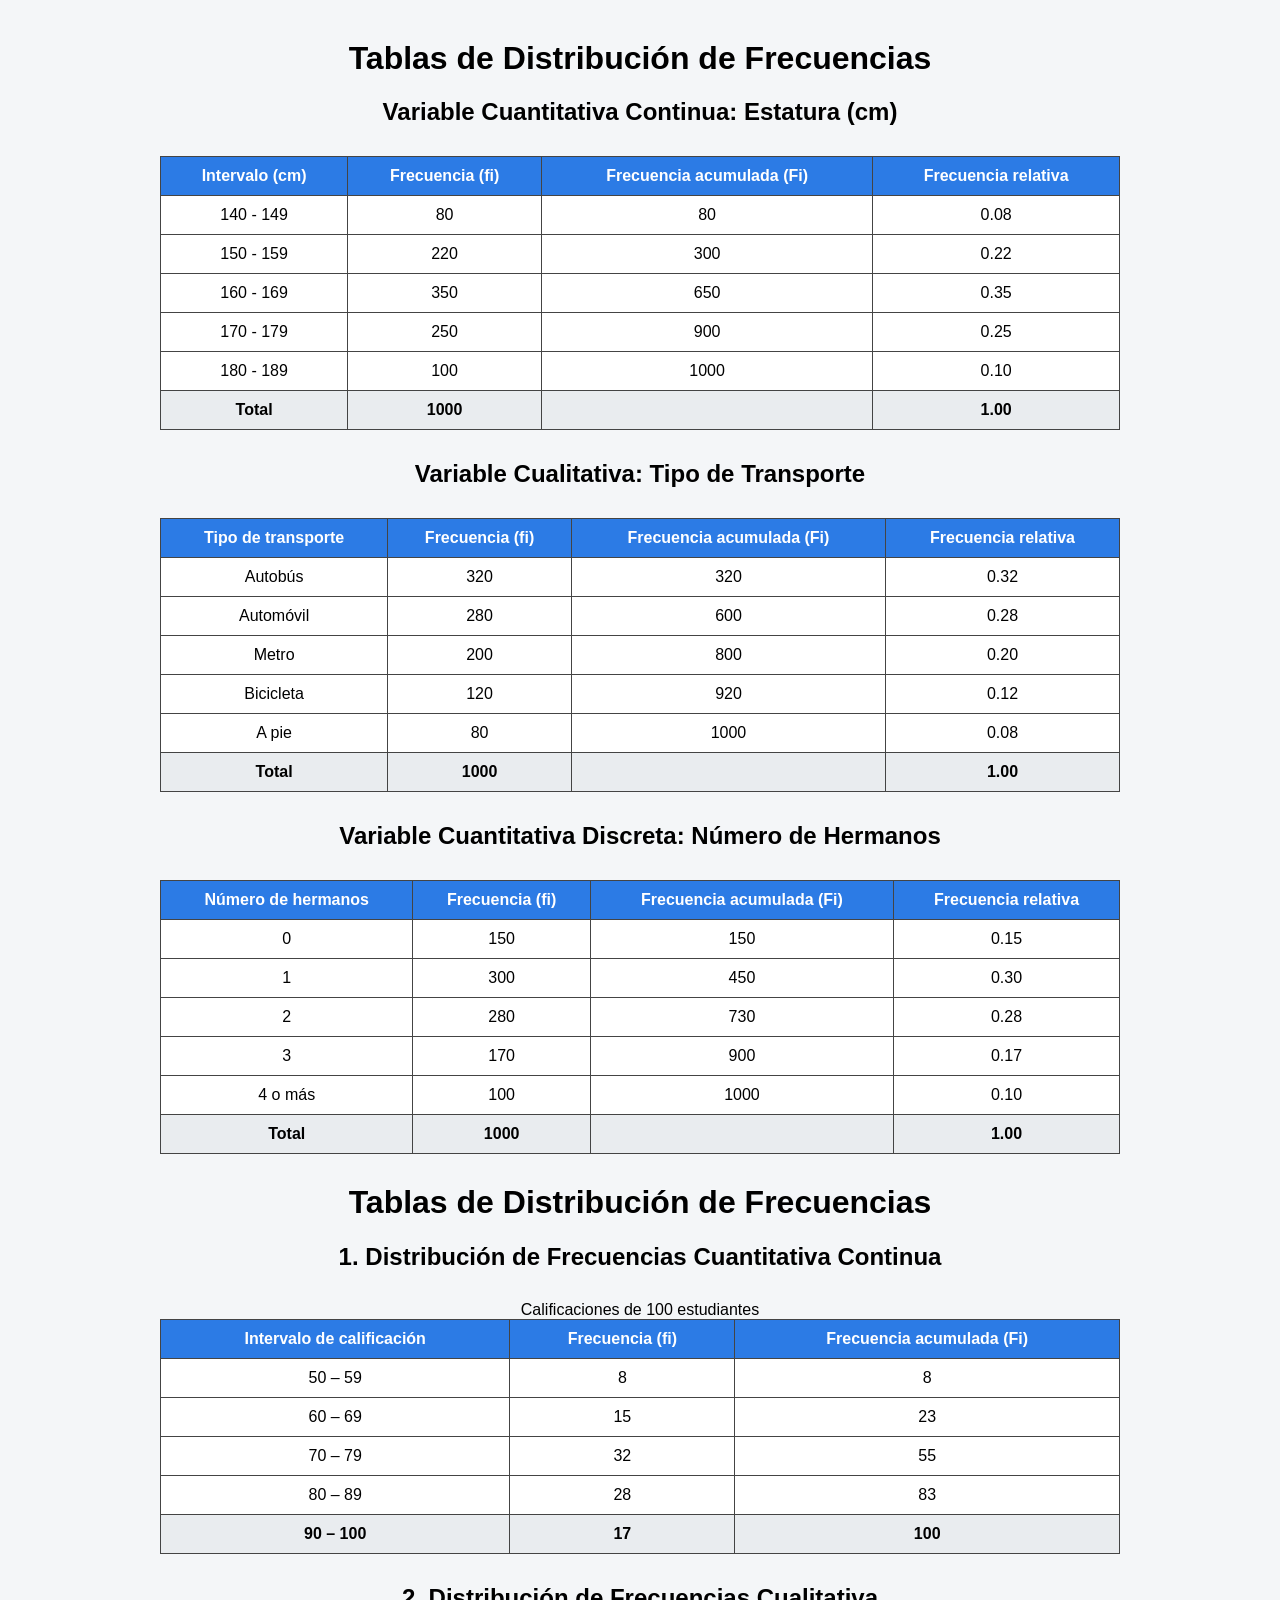
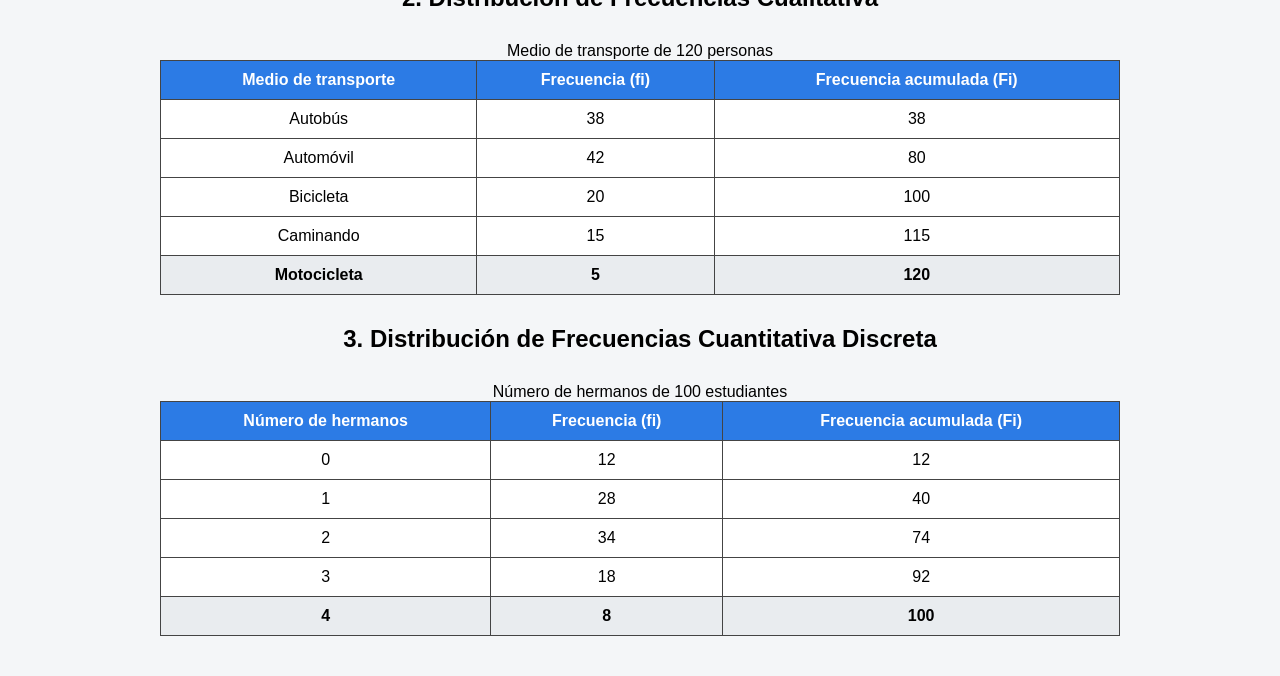
<file: EJL_250110324_2B.html>
<!DOCTYPE html>
<html lang="es">
<head>
    <meta charset="UTF-8">
    <title>Tablas de Distribución de Frecuencias</title>
    <style>
        body {
            font-family: Arial, sans-serif;
            margin: 40px;
            background-color: #f4f6f8;
        }
        h1, h2 {
            text-align: center;
        }
        table {
            width: 80%;
            margin: 30px auto;
            border-collapse: collapse;
            background-color: #ffffff;
        }
        th, td {
            border: 1px solid #444;
            padding: 10px;
            text-align: center;
        }
        th {
            background-color: #2c7be5;
            color: white;
        }
        tr:last-child {
            font-weight: bold;
            background-color: #e9ecef;
        }
    </style>
</head>
<body>

<h1>Tablas de Distribución de Frecuencias</h1>

<!-- Tabla 1 -->
<h2>Variable Cuantitativa Continua: Estatura (cm)</h2>
<table>
    <tr>
        <th>Intervalo (cm)</th>
        <th>Frecuencia (fi)</th>
        <th>Frecuencia acumulada (Fi)</th>
        <th>Frecuencia relativa</th>
    </tr>
    <tr><td>140 - 149</td><td>80</td><td>80</td><td>0.08</td></tr>
    <tr><td>150 - 159</td><td>220</td><td>300</td><td>0.22</td></tr>
    <tr><td>160 - 169</td><td>350</td><td>650</td><td>0.35</td></tr>
    <tr><td>170 - 179</td><td>250</td><td>900</td><td>0.25</td></tr>
    <tr><td>180 - 189</td><td>100</td><td>1000</td><td>0.10</td></tr>
    <tr><td>Total</td><td>1000</td><td></td><td>1.00</td></tr>
</table>

<!-- Tabla 2 -->
<h2>Variable Cualitativa: Tipo de Transporte</h2>
<table>
    <tr>
        <th>Tipo de transporte</th>
        <th>Frecuencia (fi)</th>
        <th>Frecuencia acumulada (Fi)</th>
        <th>Frecuencia relativa</th>
    </tr>
    <tr><td>Autobús</td><td>320</td><td>320</td><td>0.32</td></tr>
    <tr><td>Automóvil</td><td>280</td><td>600</td><td>0.28</td></tr>
    <tr><td>Metro</td><td>200</td><td>800</td><td>0.20</td></tr>
    <tr><td>Bicicleta</td><td>120</td><td>920</td><td>0.12</td></tr>
    <tr><td>A pie</td><td>80</td><td>1000</td><td>0.08</td></tr>
    <tr><td>Total</td><td>1000</td><td></td><td>1.00</td></tr>
</table>

<!-- Tabla 3 -->
<h2>Variable Cuantitativa Discreta: Número de Hermanos</h2>
<table>
    <tr>
        <th>Número de hermanos</th>
        <th>Frecuencia (fi)</th>
        <th>Frecuencia acumulada (Fi)</th>
        <th>Frecuencia relativa</th>
    </tr>
    <tr><td>0</td><td>150</td><td>150</td><td>0.15</td></tr>
    <tr><td>1</td><td>300</td><td>450</td><td>0.30</td></tr>
    <tr><td>2</td><td>280</td><td>730</td><td>0.28</td></tr>
    <tr><td>3</td><td>170</td><td>900</td><td>0.17</td></tr>
    <tr><td>4 o más</td><td>100</td><td>1000</td><td>0.10</td></tr>
    <tr><td>Total</td><td>1000</td><td></td><td>1.00</td></tr>
</table>

</body>
</html>

    <h1>Tablas de Distribución de Frecuencias</h1>

    <!-- Tabla 1: Cuantitativa continua -->
    <h2>1. Distribución de Frecuencias Cuantitativa Continua</h2>
    <table>
        <caption>Calificaciones de 100 estudiantes</caption>
        <tr>
            <th>Intervalo de calificación</th>
            <th>Frecuencia (fi)</th>
            <th>Frecuencia acumulada (Fi)</th>
        </tr>
        <tr>
            <td>50 – 59</td>
            <td>8</td>
            <td>8</td>
        </tr>
        <tr>
            <td>60 – 69</td>
            <td>15</td>
            <td>23</td>
        </tr>
        <tr>
            <td>70 – 79</td>
            <td>32</td>
            <td>55</td>
        </tr>
        <tr>
            <td>80 – 89</td>
            <td>28</td>
            <td>83</td>
        </tr>
        <tr>
            <td>90 – 100</td>
            <td>17</td>
            <td>100</td>
        </tr>
    </table>

    <!-- Tabla 2: Cualitativa -->
    <h2>2. Distribución de Frecuencias Cualitativa</h2>
    <table>
        <caption>Medio de transporte de 120 personas</caption>
        <tr>
            <th>Medio de transporte</th>
            <th>Frecuencia (fi)</th>
            <th>Frecuencia acumulada (Fi)</th>
        </tr>
        <tr>
            <td>Autobús</td>
            <td>38</td>
            <td>38</td>
        </tr>
        <tr>
            <td>Automóvil</td>
            <td>42</td>
            <td>80</td>
        </tr>
        <tr>
            <td>Bicicleta</td>
            <td>20</td>
            <td>100</td>
        </tr>
        <tr>
            <td>Caminando</td>
            <td>15</td>
            <td>115</td>
        </tr>
        <tr>
            <td>Motocicleta</td>
            <td>5</td>
            <td>120</td>
        </tr>
    </table>

    <!-- Tabla 3: Cuantitativa discreta -->
    <h2>3. Distribución de Frecuencias Cuantitativa Discreta</h2>
    <table>
        <caption>Número de hermanos de 100 estudiantes</caption>
        <tr>
            <th>Número de hermanos</th>
            <th>Frecuencia (fi)</th>
            <th>Frecuencia acumulada (Fi)</th>
        </tr>
        <tr>
            <td>0</td>
            <td>12</td>
            <td>12</td>
        </tr>
        <tr>
            <td>1</td>
            <td>28</td>
            <td>40</td>
        </tr>
        <tr>
            <td>2</td>
            <td>34</td>
            <td>74</td>
        </tr>
        <tr>
            <td>3</td>
            <td>18</td>
            <td>92</td>
        </tr>
        <tr>
            <td>4</td>
            <td>8</td>
            <td>100</td>
        </tr>
    </table>

</body>
</html>
</file>
